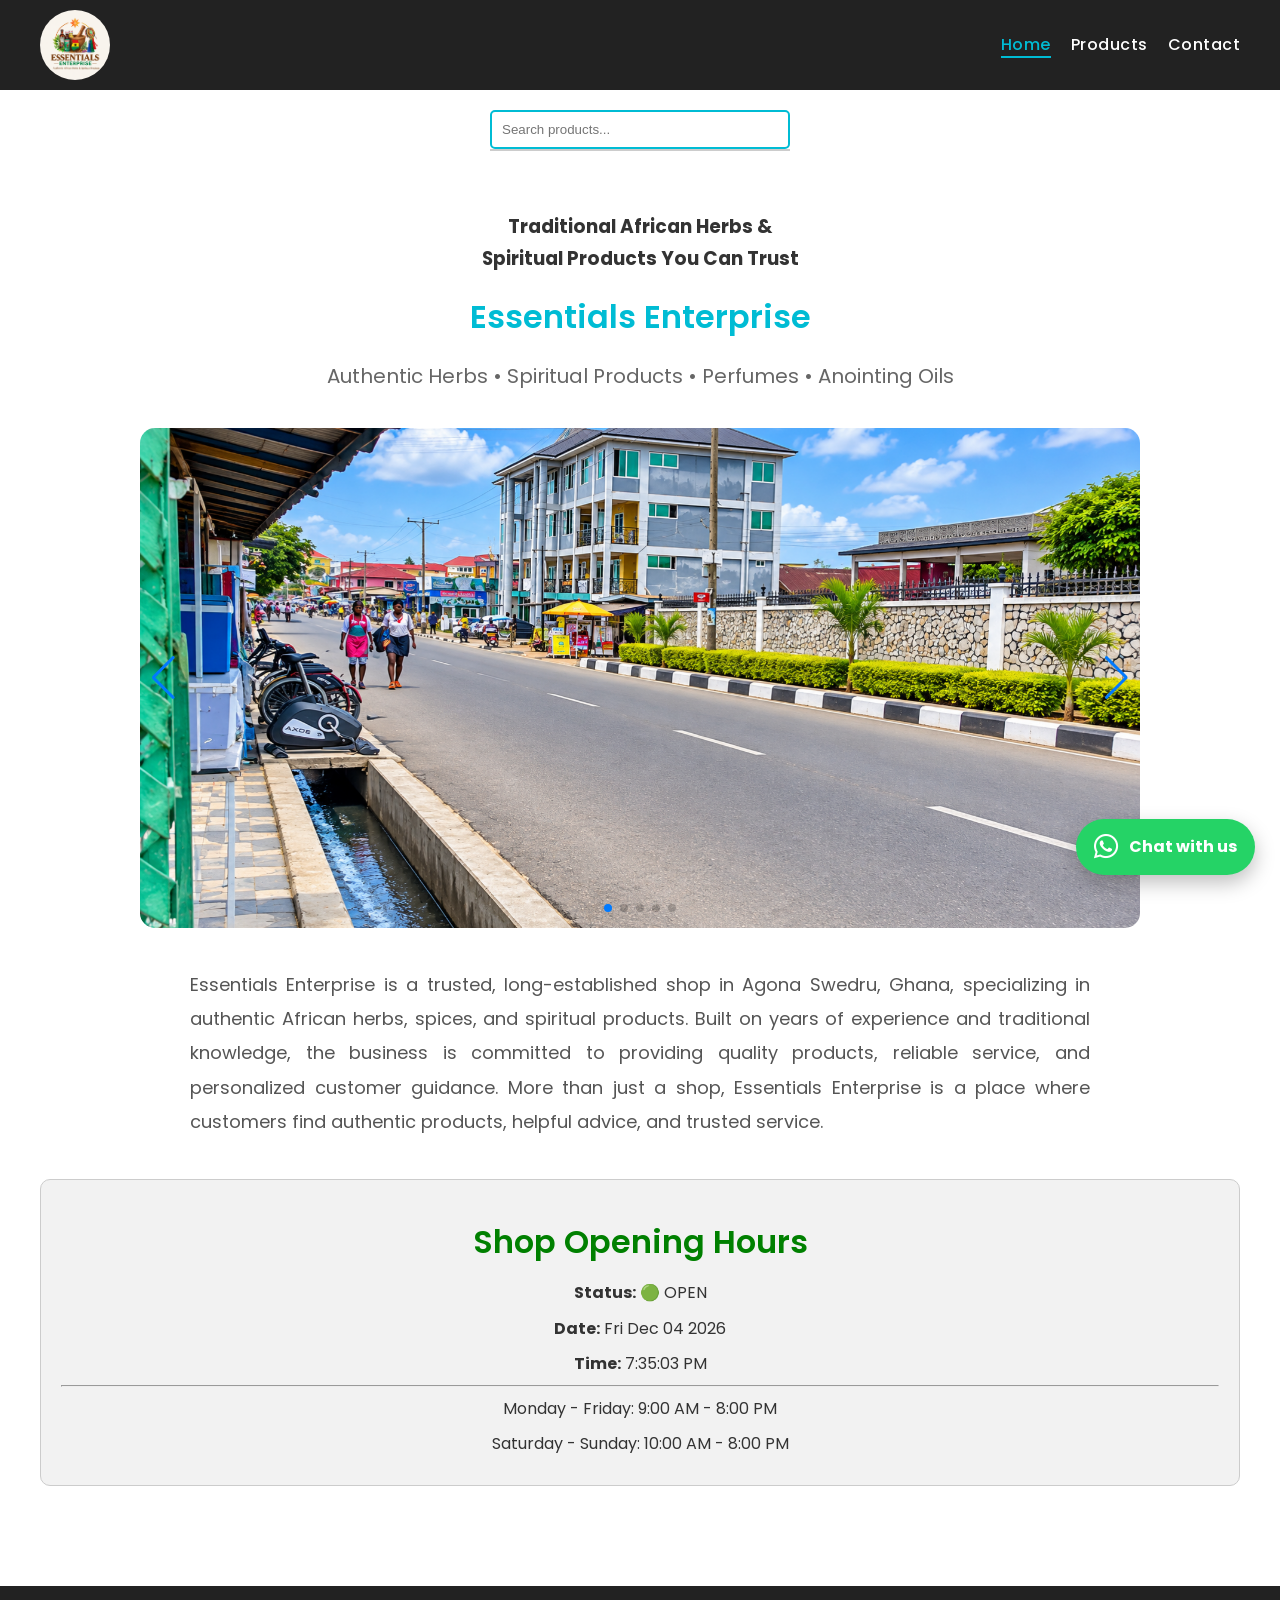
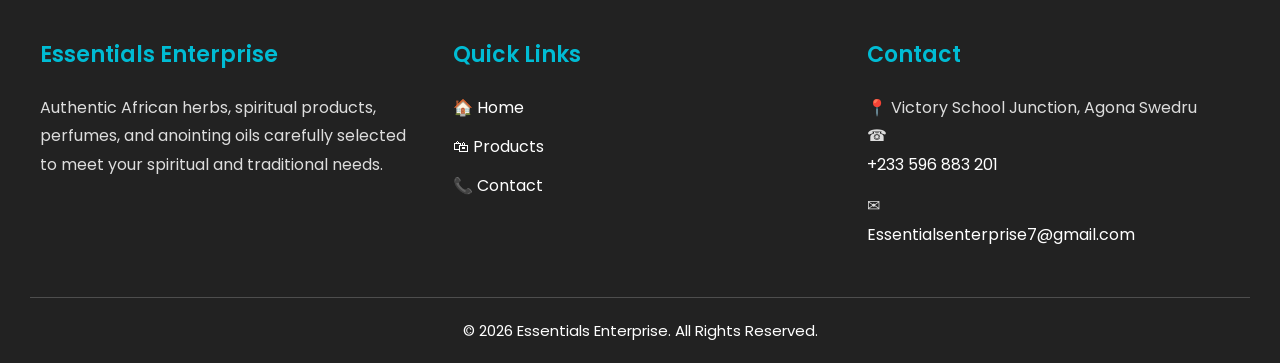
<file: index.html>
<!DOCTYPE html>
<html lang="en">
<head>
  <meta charset="UTF-8">
  <meta name="viewport" content="width=device-width, initial-scale=1.0">
  <meta name="description"
          content="Essentials Enterprise offers authentic African herbs, spiritual products, perfumes, and anointing oils in Agona Swedru, Ghana.">
  <title>Home</title>
  <link rel="icon" href="image/logo.PNG">

<link rel="preconnect" href="https://fonts.googleapis.com">

<link rel="preconnect" href="https://fonts.gstatic.com" crossorigin>

<link href="https://fonts.googleapis.com/css2?family=Poppins:wght@300;400;500;600;700&display=swap" rel="stylesheet">

<link rel="stylesheet"
href="https://cdnjs.cloudflare.com/ajax/libs/font-awesome/6.7.2/css/all.min.css">

<link rel="stylesheet" href="style.css">
    <link
rel="stylesheet"
href="https://cdn.jsdelivr.net/npm/swiper@11/swiper-bundle.min.css"/>

</head>
<body>

<nav>
  <a href="index.html" class="logo">
    <img src="image/logo.PNG">
  </a>

  <ul class="nav-links">
    <li><a href="index.html" class="active">Home</a></li>
    <li><a href="products.html">Products</a></li>
    <li><a href="contact.html">Contact</a></li>
  </ul>
</nav>
<div class="search-box">
    <input type="text" id="search" placeholder="Search products...">
    <div id="results"></div>
</div>
<section class="hero">

    <h3>Traditional African Herbs &<br>Spiritual Products You Can Trust</h3>

    <h2>Essentials Enterprise</h2>

    <p class="hero-subtitle">
        Authentic Herbs • Spiritual Products • Perfumes • Anointing Oils
    </p>

<div class="swiper">

<div class="swiper-wrapper">

<div class="swiper-slide">
<img src="image/img1.PNG" alt="Image1">
</div>

<div class="swiper-slide">
<img src="image/img2.PNG" alt="Image2">
</div>

<div class="swiper-slide">
<img src="image/img3.JPG" alt="Image3">
</div>

<div class="swiper-slide">
<img src="image/img4.JPG" alt="Image4">
</div>

<div class="swiper-slide">
<img src="image/img5.JPG" alt="Image5">
</div>
</div>

<div class="swiper-button-next"></div>

<div class="swiper-button-prev"></div>

<div class="swiper-pagination"></div>

</div>

  <p class="hero-text">
      Essentials Enterprise is a trusted, long-established shop in Agona Swedru, Ghana, specializing in authentic
      African herbs, spices, and spiritual products. Built on years of experience and traditional knowledge, the
      business is committed to providing quality products, reliable service, and personalized customer guidance. More
      than just a shop, Essentials Enterprise is a place where customers find authentic products, helpful advice, and
      trusted service.

  </p>
  <!-- Shop Status -->
  <div class="shop-status" id="shop-status"></div>

</section>

<footer>

    <div class="footer-container">

        <!-- Company -->
        <div class="footer-box">

            <h3>Essentials Enterprise</h3>

            <p>
                Authentic African herbs, spiritual products,
                perfumes, and anointing oils carefully selected
                to meet your spiritual and traditional needs.
            </p>

        </div>

        <!-- Quick Links -->
        <div class="footer-box">

            <h3>Quick Links</h3>

            <a href="index.html">🏠 Home</a>

            <a href="products.html">🛍 Products</a>

            <a href="contact.html">📞 Contact</a>

        </div>

        <!-- Contact -->
        <div class="footer-box">

            <h3>Contact</h3>

            <p>📍 Victory School Junction, Agona Swedru</p>

            <p>
                ☎
                <a href="tel:+233596883201">
                    +233 596 883 201
                </a>
            </p>

            <p>
                ✉
                <a href="mailto:Essentialsenterprise7@gmail.com">
                    Essentialsenterprise7@gmail.com
                </a>
            </p>

        </div>

    </div>

    <hr>

    <div class="footer-bottom">

        © 2026 Essentials Enterprise.
        All Rights Reserved.

    </div>

</footer>

<script src="https://cdn.jsdelivr.net/npm/swiper@11/swiper-bundle.min.js"></script>
<script src="script.js"></script>
<!-- Floating WhatsApp Chat -->
<a href="https://wa.me/233596883201?text=Hello%20All%20Purpose%20Enterprise,%20I%20am%20interested%20in%20your%20products."
   class="whatsapp-chat"
   target="_blank"
   aria-label="Chat on WhatsApp">

    <i class="fa-brands fa-whatsapp"></i>
    <span>Chat with us</span>

</a>
</body>
</html>
</file>
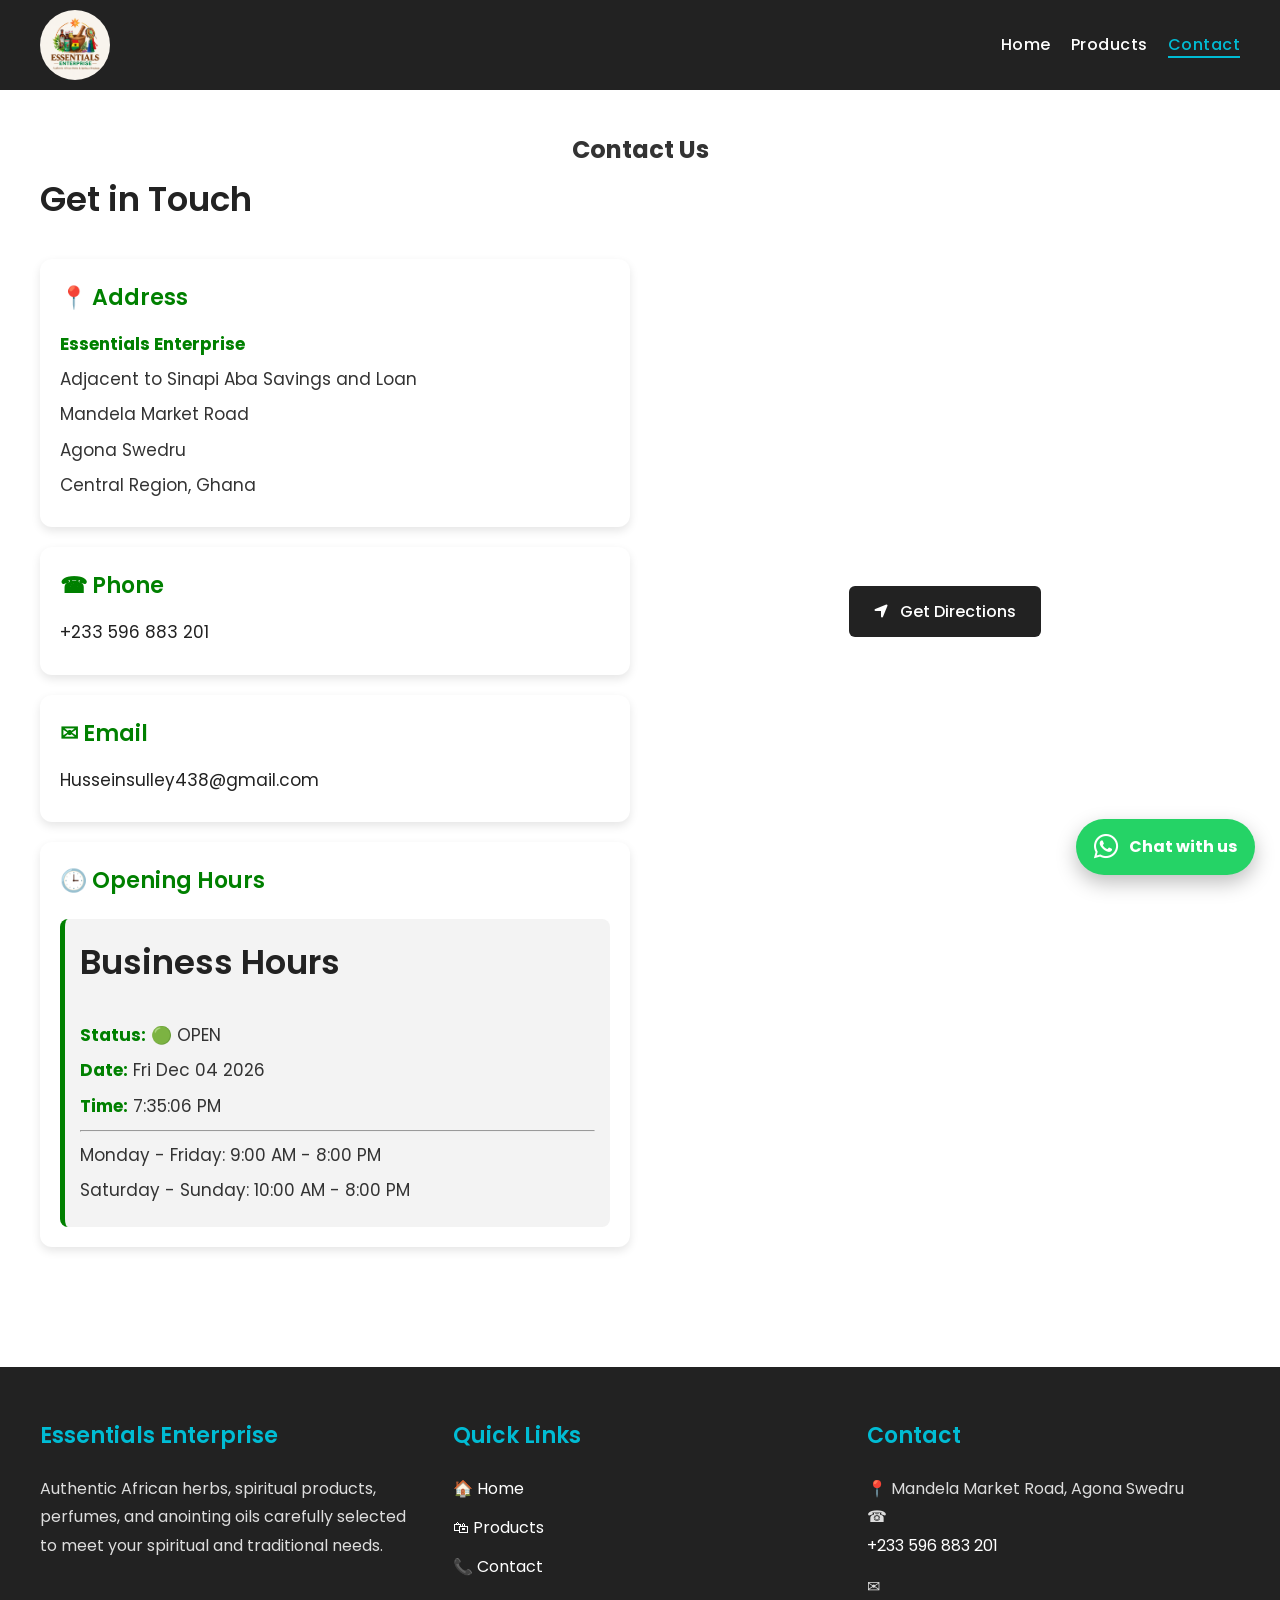
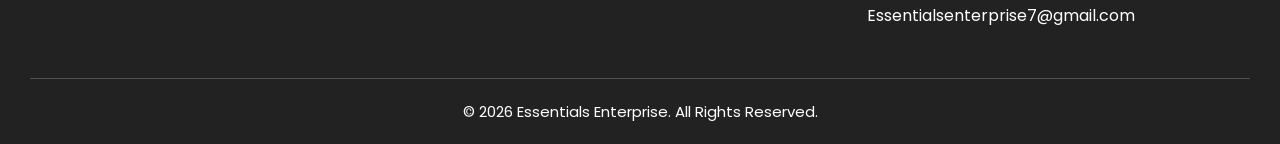
<file: contact.html>
<!DOCTYPE html>
<html lang="en">
<head>
    <meta charset="UTF-8">
    <meta name="viewport" content="width=device-width, initial-scale=1.0">

    <meta name="description"
          content="Essentials Enterprise offers authentic African herbs, spiritual products, perfumes, and anointing oils in Agona Swedru, Ghana.">

    <meta name="author" content="Essentials Enterprise">

    <title>Contact Us | Essentials Enterprise</title>

    <link rel="icon" href="image/logo.PNG">

    <link rel="preconnect" href="https://fonts.googleapis.com">
    <link rel="preconnect" href="https://fonts.gstatic.com" crossorigin>

    <link href="https://fonts.googleapis.com/css2?family=Poppins:wght@300;400;500;600;700&display=swap" rel="stylesheet">

    <link rel="stylesheet"
          href="https://cdnjs.cloudflare.com/ajax/libs/font-awesome/6.7.2/css/all.min.css">

    <link rel="stylesheet" href="style.css">
</head>

<body>

<!-- NAVIGATION -->
<nav>
    <a href="index.html" class="logo">
        <img src="image/logo.PNG" alt="Essentials Enterprise Logo">
    </a>

    <ul class="nav-links">
        <li><a href="index.html">Home</a></li>
        <li><a href="products.html">Products</a></li>
        <li><a href="contact.html" class="active">Contact</a></li>
    </ul>
</nav>


<!-- CONTACT SECTION -->
<section class="contact-section">

    <h1>Contact Us</h1>

    <div class="contact-content">

        <!-- CONTACT INFORMATION -->
        <div class="contact-info">

            <h2>Get in Touch</h2>

            <div class="info-card">
                <h3>📍 Address</h3>

                <p><strong>Essentials Enterprise</strong></p>
                <p>Adjacent to Sinapi Aba Savings and Loan</p>
                <p>Mandela Market Road</p>
                <p>Agona Swedru</p>
                <p>Central Region, Ghana</p>
            </div>


            <div class="info-card">
                <h3>☎ Phone</h3>

                <p>
                    <a href="tel:+233596883201">
                        +233 596 883 201
                    </a>
                </p>
            </div>


            <div class="info-card">
                <h3>✉ Email</h3>

                <p>
                    <a href="mailto:Husseinsulley438@gmail.com">
                        Husseinsulley438@gmail.com
                    </a>
                </p>
            </div>


            <div class="info-card">
                <h3>🕒 Opening Hours</h3>

                <div id="shop-info" class="shop-info"></div>
            </div>

        </div>


        <!-- GOOGLE MAPS -->
        <div class="contact-map">

            <iframe
                src="https://www.google.com/maps?q=5.534479,-0.695947&z=18&output=embed"
                width="100%"
                height="400"
                style="border:0;"
                allowfullscreen
                loading="lazy"
                referrerpolicy="no-referrer-when-downgrade">
            </iframe>

            <a
                href="https://www.google.com/maps/dir/?api=1&destination=5.534479,-0.695947"
                target="_blank"
                rel="noopener noreferrer"
                class="direction-btn">

                <i class="fa-solid fa-location-arrow"></i>
                Get Directions

            </a>

        </div>

    </div>

</section>


<!-- FOOTER -->
<footer>

    <div class="footer-container">

        <!-- COMPANY -->
        <div class="footer-box">

            <h3>Essentials Enterprise</h3>

            <p>
                Authentic African herbs, spiritual products,
                perfumes, and anointing oils carefully selected
                to meet your spiritual and traditional needs.
            </p>

        </div>


        <!-- QUICK LINKS -->
        <div class="footer-box">

            <h3>Quick Links</h3>

            <a href="index.html">🏠 Home</a>

            <a href="products.html">🛍 Products</a>

            <a href="contact.html">📞 Contact</a>

        </div>


        <!-- CONTACT -->
        <div class="footer-box">

            <h3>Contact</h3>

            <p>
                📍 Mandela Market Road, Agona Swedru
            </p>

            <p>
                ☎
                <a href="tel:+233596883201">
                    +233 596 883 201
                </a>
            </p>

            <p>
                ✉
                <a href="mailto:Essentialsenterprise7@gmail.com">
                    Essentialsenterprise7@gmail.com
                </a>
            </p>

        </div>

    </div>


    <hr>


    <div class="footer-bottom">

        © 2026 Essentials Enterprise.
        All Rights Reserved.

    </div>

</footer>


<!-- JAVASCRIPT -->
<script src="script.js"></script>


<!-- WHATSAPP CHAT -->
<a
    href="https://wa.me/233596883201?text=Hello%20Essentials%20Enterprise,%20I%20am%20interested%20in%20your%20products."
    class="whatsapp-chat"
    target="_blank"
    rel="noopener noreferrer"
    aria-label="Chat with Essentials Enterprise on WhatsApp">

    <i class="fa-brands fa-whatsapp"></i>

    <span>Chat with us</span>

</a>

</body>
</html>
</file>
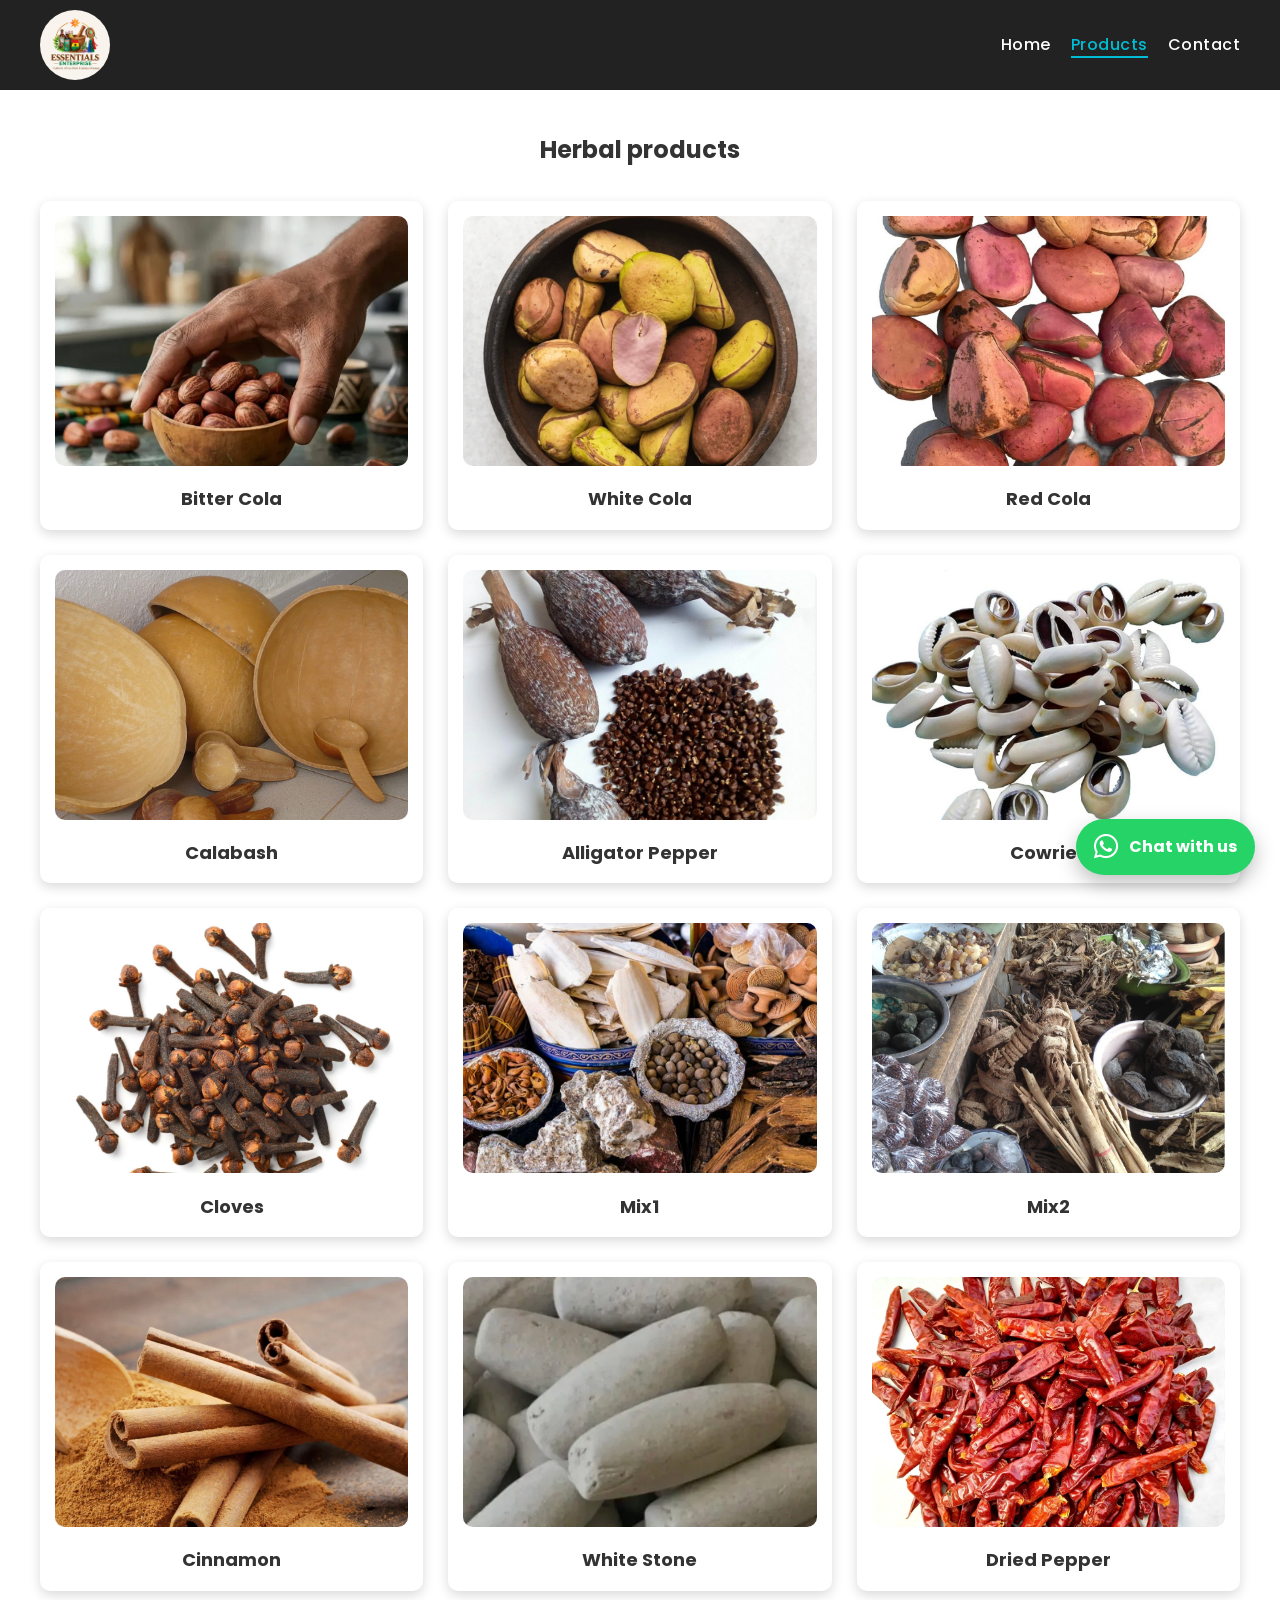
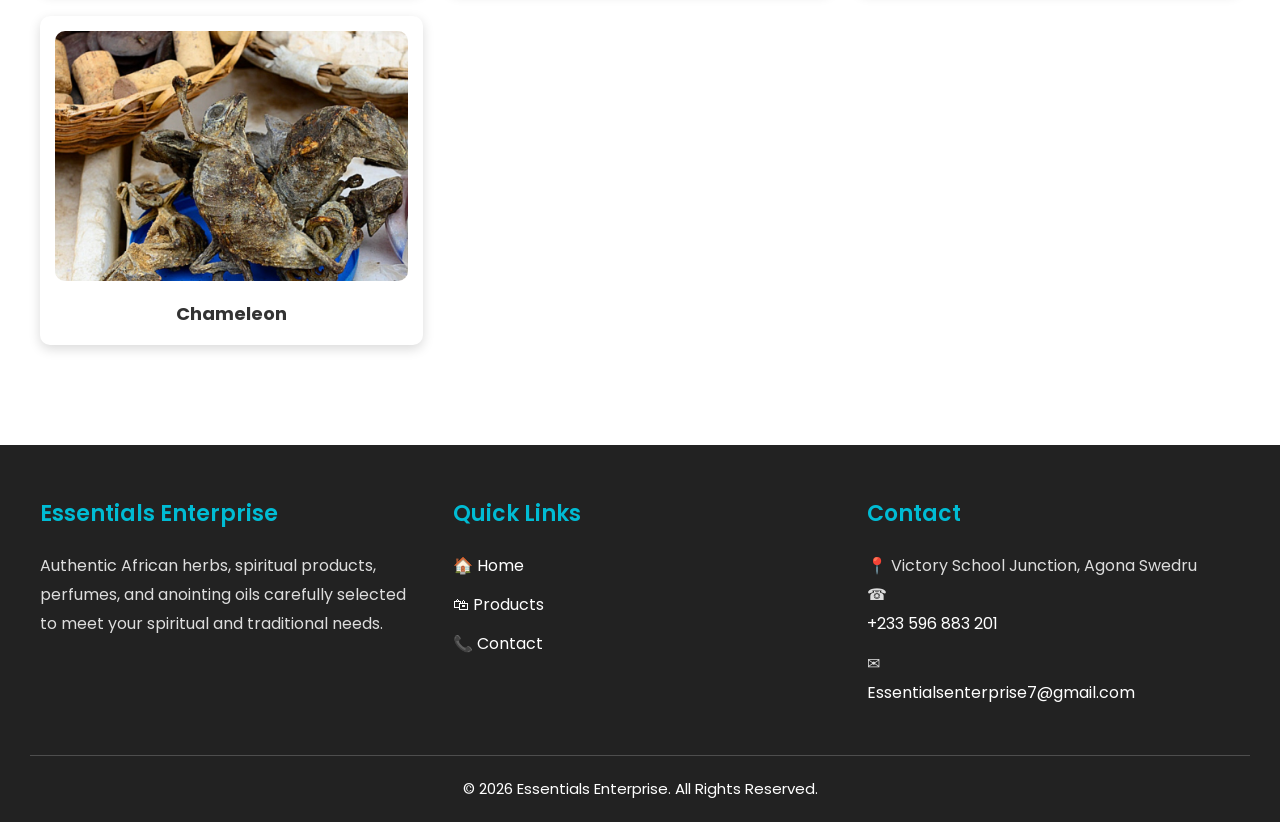
<file: herbals.html>
<!DOCTYPE html>
<html lang="en">
<head>
<meta charset="UTF-8">
<meta name="viewport" content="width=device-width, initial-scale=1.0">
    <meta name="description"
          content="Essentials Enterprise offers authentic African herbs, spiritual products, perfumes, and anointing oils in Agona Swedru, Ghana.">
<title>Herbal products</title>
<link rel="icon" href="image/logo.PNG">

<link rel="preconnect" href="https://fonts.googleapis.com">

<link rel="preconnect" href="https://fonts.gstatic.com" crossorigin>

<link href="https://fonts.googleapis.com/css2?family=Poppins:wght@300;400;500;600;700&display=swap" rel="stylesheet">

<link rel="stylesheet"
href="https://cdnjs.cloudflare.com/ajax/libs/font-awesome/6.7.2/css/all.min.css">

<link rel="stylesheet" href="style.css">

</head>
<body>

<nav>
    <a href="index.html" class="logo">
        <img src="image/logo.PNG">
    </a>

    <ul class="nav-links">
        <li><a href="index.html">Home</a></li>
        <li><a href="products.html" class="active">Products</a></li>
        <li><a href="contact.html">Contact</a></li>
    </ul>
</nav>

<section class="gallery-section">

<h1>Herbal products</h1>

<div class="gallery">

    <div class="gallery-item" id="bitter-cola">
        <img src="image/herb1.JPG">
        <h3>Bitter Cola</h3>
    </div>

    <div class="gallery-item" id="white-cola">
        <img src="image/herb2.JPG">
        <h3>White Cola</h3>
    </div>


    <div class="gallery-item" id="red-cola">
        <img src="image/herb3.JPG">
        <h3>Red Cola</h3>
    </div>

    <div class="gallery-item" id="calabash">
        <img src="image/herb4.JPG">
        <h3>Calabash</h3>
    </div>

    <div class="gallery-item" id="alligator-pepper">
        <img src="image/herb5.JPG">
        <h3>Alligator Pepper</h3>
    </div>

    <div class="gallery-item" id="cowries">
        <img src="image/herb6.JPG">
        <h3>Cowries</h3>
    </div>

    <div class="gallery-item" id="cloves">
        <img src="image/herb7.JPG">
        <h3>Cloves</h3>
    </div>

    <div class="gallery-item" id="mix1">
        <img src="image/herb8.JPG">
        <h3>Mix1</h3>
    </div>

    <div class="gallery-item" id="mix2">
        <img src="image/herb9.JPG">
        <h3>Mix2</h3>
    </div>

    <div class="gallery-item" id="cinnamon">
        <img src="image/herb10.JPG">
        <h3>Cinnamon</h3>
    </div>

    <div class="gallery-item" id="white-stone">
        <img src="image/herb11.JPG">
        <h3>White Stone</h3>
    </div>

    <div class="gallery-item" id="dried-pepper">
        <img src="image/herb12.JPG">
        <h3>Dried Pepper</h3>
    </div>

    <div class="gallery-item" id="chameleon">
        <img src="image/herb13.JPG">
        <h3>Chameleon</h3>
    </div>

</div>

</section>
<footer>

    <div class="footer-container">

        <!-- Company -->
        <div class="footer-box">

            <h3>Essentials Enterprise</h3>

            <p>
                Authentic African herbs, spiritual products,
                perfumes, and anointing oils carefully selected
                to meet your spiritual and traditional needs.
            </p>
        </div>

        <!-- Quick Links -->
        <div class="footer-box">

            <h3>Quick Links</h3>

            <a href="index.html">🏠 Home</a>

            <a href="products.html">🛍 Products</a>

            <a href="contact.html">📞 Contact</a>

        </div>

        <!-- Contact -->
        <div class="footer-box">

            <h3>Contact</h3>

            <p>📍 Victory School Junction, Agona Swedru</p>

            <p>
                ☎
                <a href="tel:+233596883201">
                    +233 596 883 201
                </a>
            </p>

            <p>
                ✉
                <a href="mailto:Essentialsenterprise7@gmail.com">
                    Essentialsenterprise7@gmail.com
                </a>
            </p>

        </div>

    </div>

    <hr>

    <div class="footer-bottom">

        © 2026 Essentials Enterprise.
        All Rights Reserved.

    </div>

</footer>
<!-- Floating WhatsApp Chat -->
<a href="https://wa.me/233596883201?text=Hello%20All%20Purpose%20Enterprise,%20I%20am%20interested%20in%20your%20products."
   class="whatsapp-chat"
   target="_blank"
   aria-label="Chat on WhatsApp">

    <i class="fa-brands fa-whatsapp"></i>
    <span>Chat with us</span>

</a>
</body>
</html>
</file>
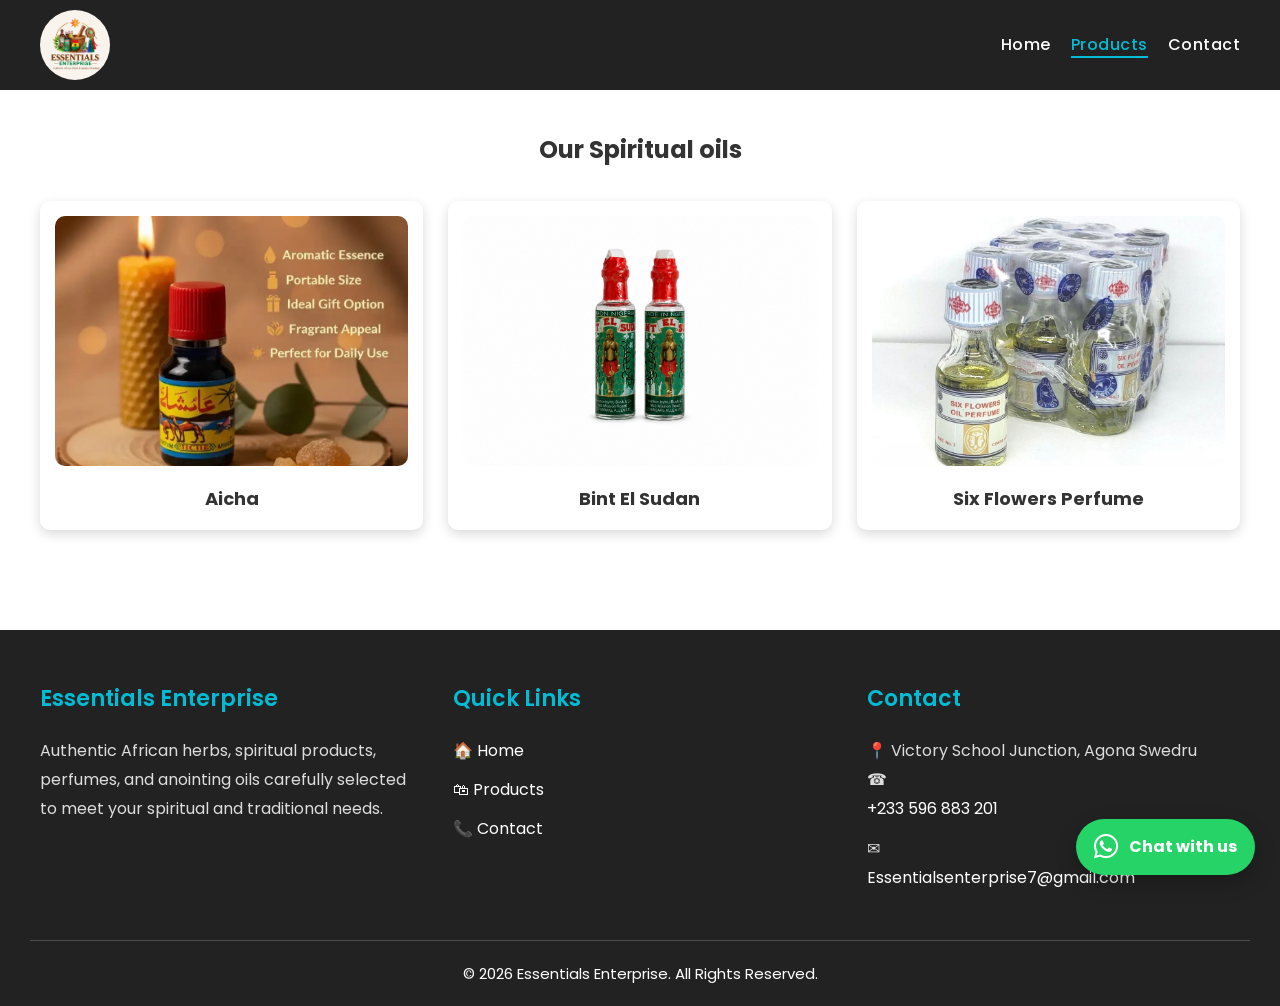
<file: oils.html>
<!DOCTYPE html>
<html lang="en">
<head>
<meta charset="UTF-8">
<meta name="viewport" content="width=device-width, initial-scale=1.0">
    <meta name="description"
          content="Essentials Enterprise offers authentic African herbs, spiritual products, perfumes, and anointing oils in Agona Swedru, Ghana.">
<title>Oils</title>
<link rel="icon" href="image/logo.PNG">

<link rel="preconnect" href="https://fonts.googleapis.com">

<link rel="preconnect" href="https://fonts.gstatic.com" crossorigin>

<link href="https://fonts.googleapis.com/css2?family=Poppins:wght@300;400;500;600;700&display=swap" rel="stylesheet">

<link rel="stylesheet"
href="https://cdnjs.cloudflare.com/ajax/libs/font-awesome/6.7.2/css/all.min.css">

<link rel="stylesheet" href="style.css">

</head>
<body>

<nav>
    <a href="index.html" class="logo">
        <img src="image/logo.PNG">
    </a>

    <ul class="nav-links">
        <li><a href="index.html">Home</a></li>
        <li><a href="products.html" class="active">Products</a></li>
        <li><a href="contact.html">Contact</a></li>
    </ul>
</nav>

<section class="gallery-section">

<h1>Our Spiritual oils</h1>

<div class="gallery">

    <div class="gallery-item" id="aicha">
        <img src="image/oil1.JPG">
        <h3>Aicha</h3>
    </div>

    <div class="gallery-item" id="bint-el-sudan">
        <img src="image/oil2.JPG">
        <h3>Bint El Sudan</h3>
    </div>

    <div class="gallery-item" id="six-flowers-perfume">
        <img src="image/oil3.JPG">
        <h3>Six Flowers Perfume</h3>
    </div>

</div>

</section>
<footer>

    <div class="footer-container">

        <!-- Company -->
        <div class="footer-box">

            <h3>Essentials Enterprise</h3>

            <p>
                Authentic African herbs, spiritual products,
                perfumes, and anointing oils carefully selected
                to meet your spiritual and traditional needs.
            </p>

        </div>

        <!-- Quick Links -->
        <div class="footer-box">

            <h3>Quick Links</h3>

            <a href="index.html">🏠 Home</a>

            <a href="products.html">🛍 Products</a>

            <a href="contact.html">📞 Contact</a>

        </div>

        <!-- Contact -->
        <div class="footer-box">

            <h3>Contact</h3>

            <p>📍 Victory School Junction, Agona Swedru</p>

            <p>
                ☎
                <a href="tel:+233596883201">
                    +233 596 883 201
                </a>
            </p>

            <p>
                ✉
                <a href="mailto:Essentialsenterprise7@gmail.com">
                    Essentialsenterprise7@gmail.com
                </a>
            </p>

        </div>

    </div>

    <hr>

    <div class="footer-bottom">

        © 2026 Essentials Enterprise.
        All Rights Reserved.

    </div>

</footer>
<!-- Floating WhatsApp Chat -->
<a href="https://wa.me/233596883201?text=Hello%20All%20Purpose%20Enterprise,%20I%20am%20interested%20in%20your%20products."
   class="whatsapp-chat"
   target="_blank"
   aria-label="Chat on WhatsApp">

    <i class="fa-brands fa-whatsapp"></i>
    <span>Chat with us</span>

</a>
</body>
</html>
</file>
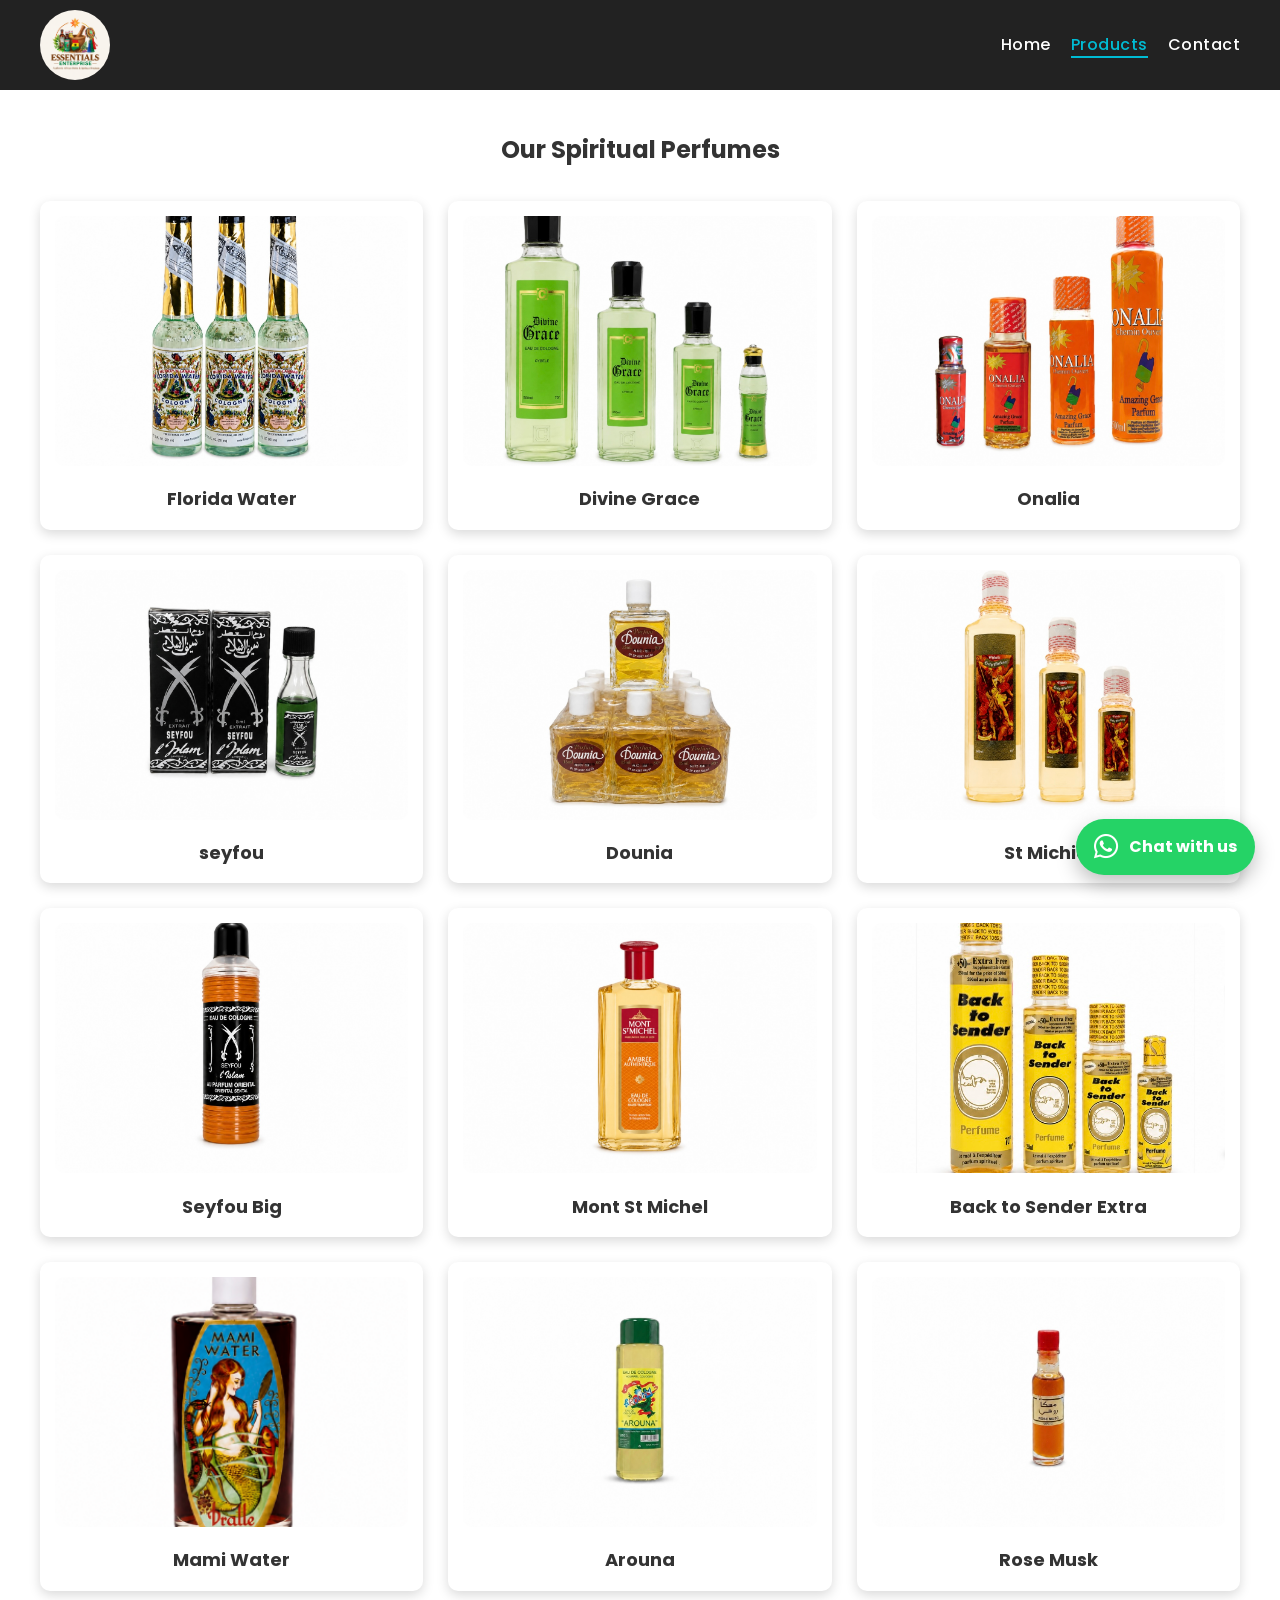
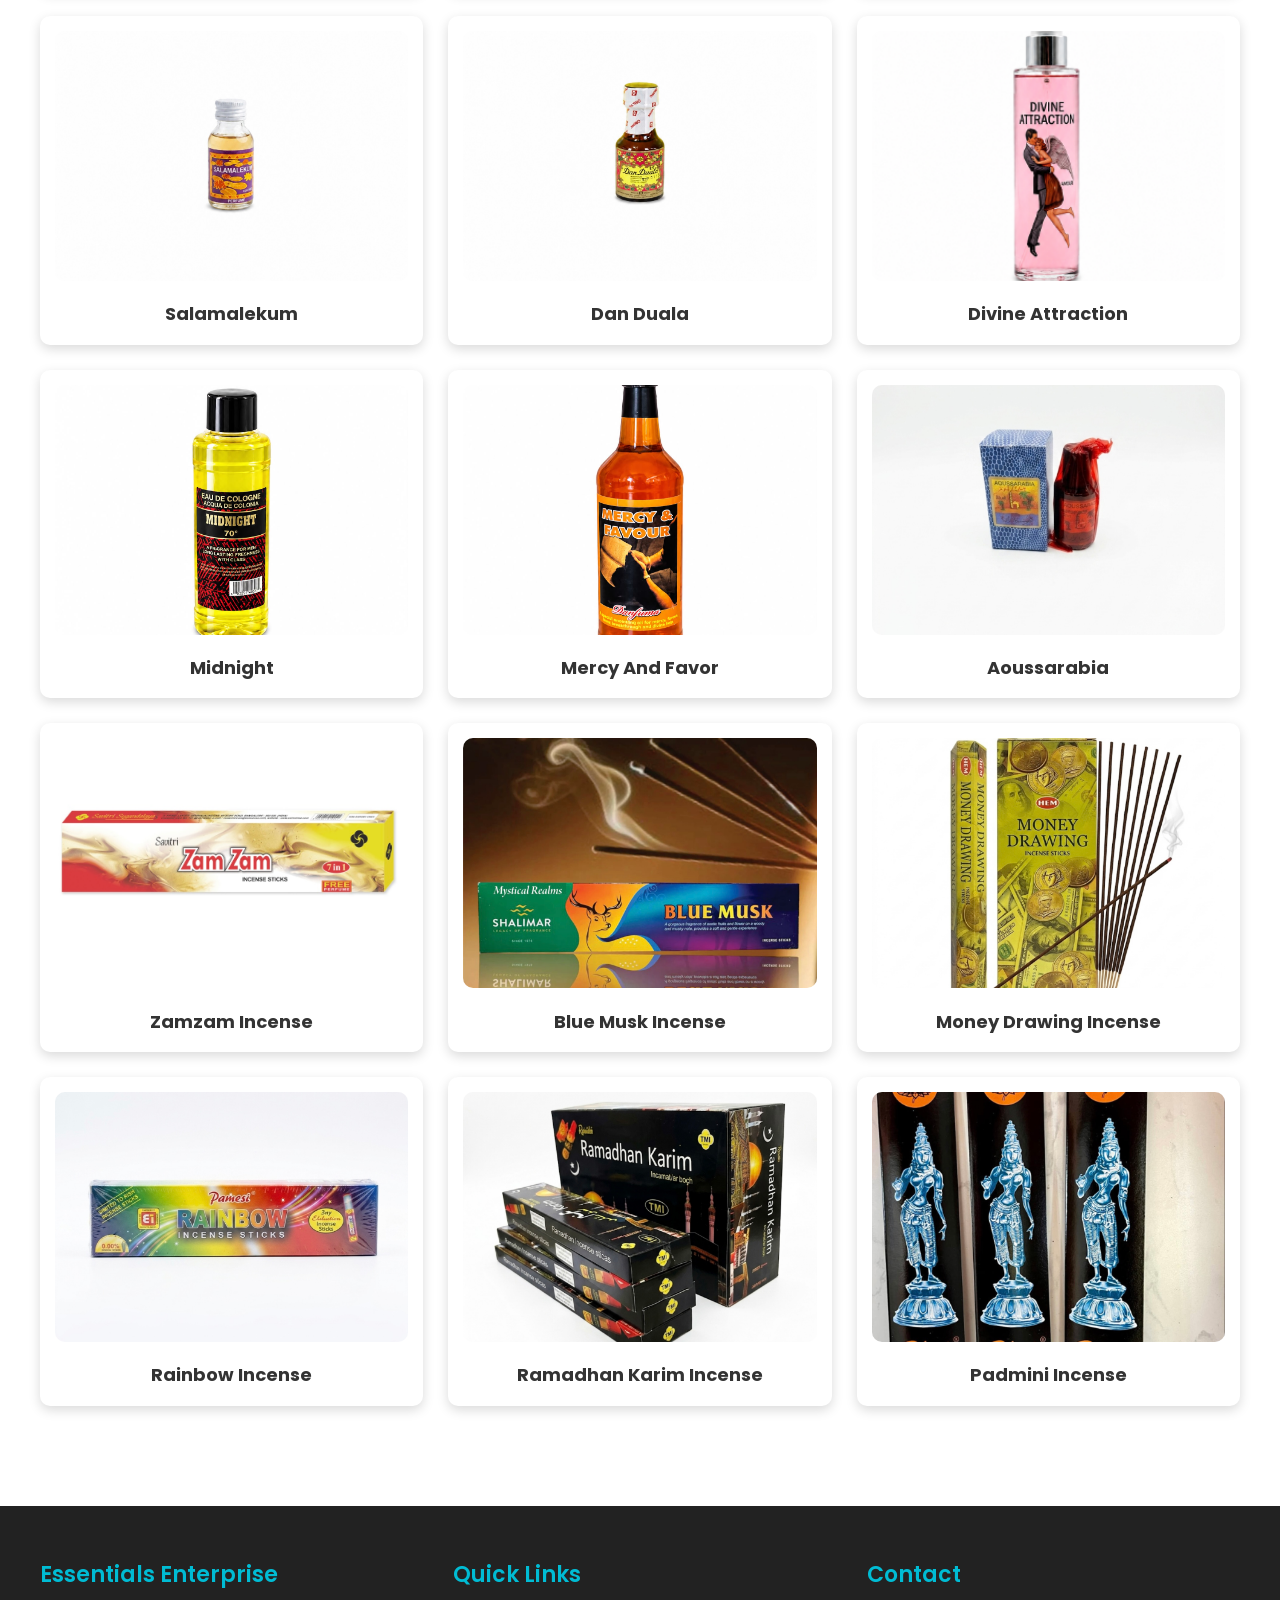
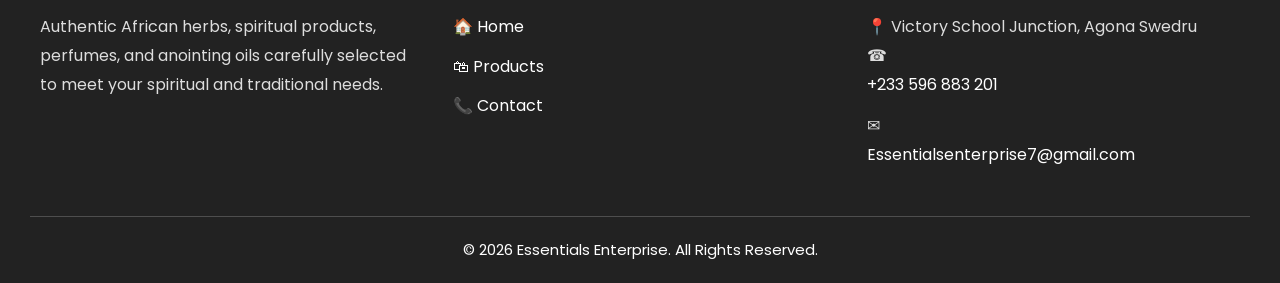
<file: perfumes.html>
<!DOCTYPE html>
<html lang="en">
<head>
<meta charset="UTF-8">
<meta name="viewport" content="width=device-width, initial-scale=1.0">
<meta name="description"
          content="Essentials Enterprise offers authentic African herbs, spiritual products, perfumes, and anointing oils in Agona Swedru, Ghana.">
<title>Perfumes</title>
<link rel="icon" href="image/logo.PNG">

<link rel="preconnect" href="https://fonts.googleapis.com">

<link rel="preconnect" href="https://fonts.gstatic.com" crossorigin>

<link href="https://fonts.googleapis.com/css2?family=Poppins:wght@300;400;500;600;700&display=swap" rel="stylesheet">

<link rel="stylesheet"
href="https://cdnjs.cloudflare.com/ajax/libs/font-awesome/6.7.2/css/all.min.css">

<link rel="stylesheet" href="style.css">

</head>
<body>

<nav>
    <a href="index.html" class="logo">
        <img src="image/logo.PNG">
    </a>

    <ul class="nav-links">
        <li><a href="index.html">Home</a></li>
        <li><a href="products.html" class="active">Products</a></li>
        <li><a href="contact.html">Contact</a></li>
    </ul>
</nav>

<section class="gallery-section">

<h1>Our Spiritual Perfumes</h1>

<div class="gallery">

    <div class="gallery-item" id="florida-water">
        <img src="image/perf1.JPG" alt="florida water"/>
        <h3>Florida Water</h3>
    </div>

    <div class="gallery-item" id="divine-grace">
        <img src="image/perf2.JPG">
        <h3>Divine Grace</h3>
    </div>

    <div class="gallery-item" id="onalia">
        <img src="image/perf3.JPG">
        <h3>Onalia</h3>
    </div>

    <div class="gallery-item" id="seyfou">
        <img src="image/perf4.JPG">
        <h3>seyfou</h3>
    </div>

    <div class="gallery-item" id="dounia">
        <img src="image/perf5.JPG">
        <h3>Dounia</h3>
    </div>

    <div class="gallery-item" id="st-michiel">
        <img src="image/perf6.JPG">
        <h3>St Michiel</h3>
    </div>

    <div class="gallery-item" id="seyfou-big">
        <img src="image/perf7.JPG">
        <h3>Seyfou Big</h3>
    </div>

    <div class="gallery-item" id="mont-st-michel">
        <img src="image/perf8.JPG">
        <h3>Mont St Michel</h3>
    </div>

    <div class="gallery-item" id="back-to-sender-extra">
        <img src="image/perf9.JPG">
        <h3>Back to Sender Extra</h3>
    </div>

    <div class="gallery-item" id="mami-water">
        <img src="image/perf10.png">
        <h3>Mami Water</h3>
    </div>

    <div class="gallery-item" id="arouna">
        <img src="image/perf11.JPG">
        <h3>Arouna</h3>
    </div>

    <div class="gallery-item" id="rose-musk">
        <img src="image/perf12.JPG">
        <h3>Rose Musk</h3>
    </div>

    <div class="gallery-item" id="salamalekum">
        <img src="image/perf13.JPG">
        <h3>Salamalekum</h3>
    </div>

    <div class="gallery-item" id="dan-duala">
        <img src="image/perf14.JPG">
        <h3>Dan Duala</h3>
    </div>

    <div class="gallery-item" id="divine-attraction">
        <img src="image/perf15.png">
        <h3>Divine Attraction</h3>
    </div>

    <div class="gallery-item" id="midnight">
        <img src="image/perf16.JPG">
        <h3>Midnight</h3>
    </div>

    <div class="gallery-item" id="mercy-and-favor">
        <img src="image/perf17.JPG">
        <h3>Mercy And Favor</h3>
    </div>

    <div class="gallery-item" id="aoussarabia">
        <img src="image/perf18.JPG">
        <h3>Aoussarabia</h3>
    </div>

    <div class="gallery-item" id="zamzam-incense">
        <img src="image/perf19.JPG">
        <h3>Zamzam Incense</h3>
    </div>

    <div class="gallery-item" id="blue-musk-incense">
        <img src="image/perf20.JPG">
        <h3>Blue Musk Incense</h3>
    </div>

    <div class="gallery-item" id="money-drawing-incense">
        <img src="image/perf21.JPG">
        <h3>Money Drawing Incense</h3>
    </div>

    <div class="gallery-item" id="rainbow-incense">
        <img src="image/perf22.JPG">
        <h3>Rainbow Incense</h3>
    </div>

    <div class="gallery-item" id="ramadan-karim-incense">
        <img src="image/perf23.JPG">
        <h3>Ramadhan Karim Incense</h3>
    </div>

    <div class="gallery-item" id="padmini-incense">
        <img src="image/perf24.JPG">
        <h3>Padmini Incense</h3>
    </div>

</div>

</section>
<footer>

    <div class="footer-container">

        <!-- Company -->
        <div class="footer-box">

            <h3>Essentials Enterprise</h3>

            <p>
                Authentic African herbs, spiritual products,
                perfumes, and anointing oils carefully selected
                to meet your spiritual and traditional needs.
            </p>

        </div>

        <!-- Quick Links -->
        <div class="footer-box">

            <h3>Quick Links</h3>

            <a href="index.html">🏠 Home</a>

            <a href="products.html">🛍 Products</a>

            <a href="contact.html">📞 Contact</a>

        </div>

        <!-- Contact -->
        <div class="footer-box">

            <h3>Contact</h3>

            <p>📍 Victory School Junction, Agona Swedru</p>

            <p>
                ☎
                <a href="tel:+233596883201">
                    +233 596 883 201
                </a>
            </p>

            <p>
                ✉
                <a href="mailto:Essentialsenterprise7@gmail.com">
                    Essentialsenterprise7@gmail.com
                </a>
            </p>

        </div>

    </div>

    <hr>

    <div class="footer-bottom">

        © 2026 Essentials Enterprise.
        All Rights Reserved.

    </div>

</footer>
<!-- Floating WhatsApp Chat -->
<a href="https://wa.me/233596883201?text=Hello%20All%20Purpose%20Enterprise,%20I%20am%20interested%20in%20your%20products."
   class="whatsapp-chat"
   target="_blank"
   aria-label="Chat on WhatsApp">

    <i class="fa-brands fa-whatsapp"></i>
    <span>Chat with us</span>

</a>
</body>
</html>
</file>
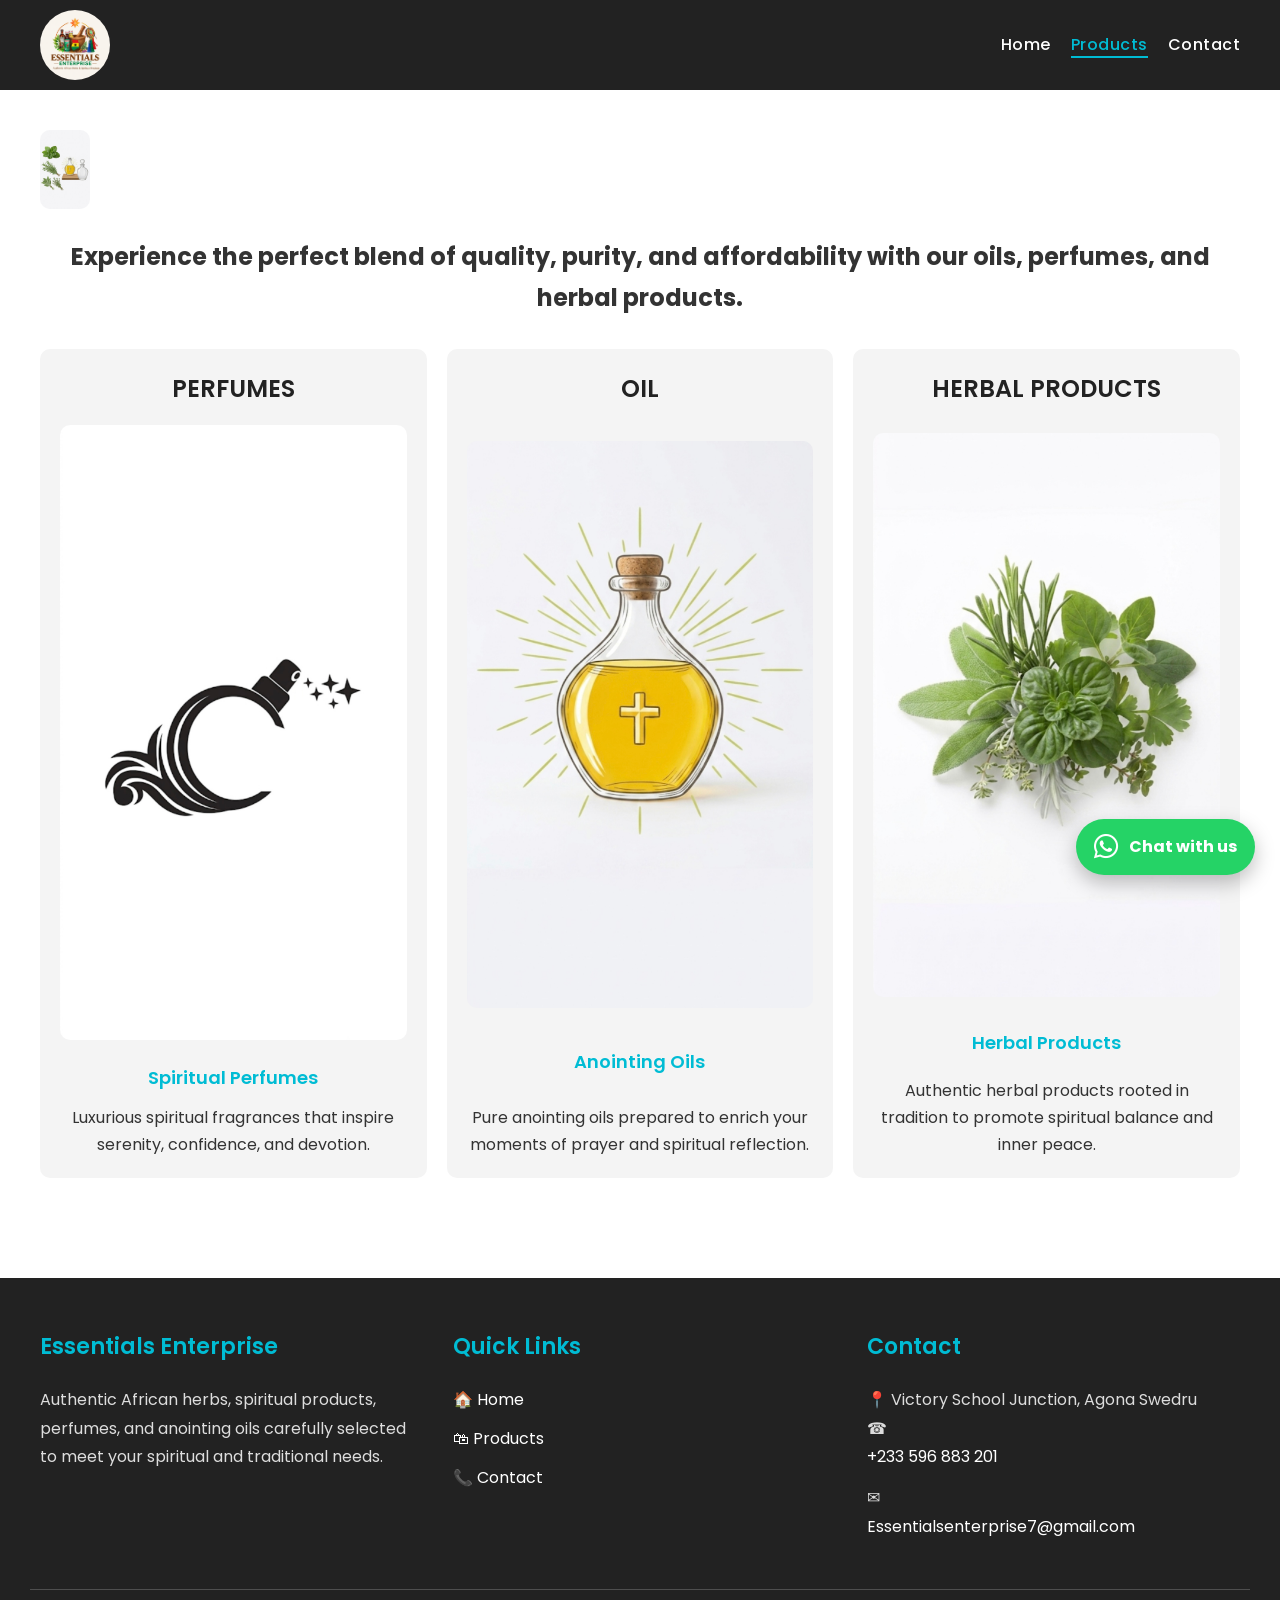
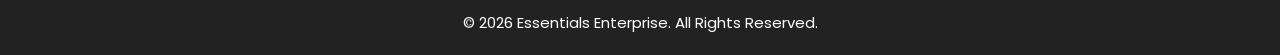
<file: products.html>
<!DOCTYPE html>
<html lang="en">
<head>
  <meta charset="UTF-8">
  <meta name="viewport" content="width=device-width, initial-scale=1.0">
    <meta name="description"
          content="Essentials Enterprise offers authentic African herbs, spiritual products, perfumes, and anointing oils in Agona Swedru, Ghana.">
  <title>Products</title>
  <link rel="icon" href="image/logo.PNG">

<link rel="preconnect" href="https://fonts.googleapis.com">

<link rel="preconnect" href="https://fonts.gstatic.com" crossorigin>

<link href="https://fonts.googleapis.com/css2?family=Poppins:wght@300;400;500;600;700&display=swap" rel="stylesheet">

<link rel="stylesheet"
href="https://cdnjs.cloudflare.com/ajax/libs/font-awesome/6.7.2/css/all.min.css">

<link rel="stylesheet" href="style.css">
</head>
<body>

<nav>
  <a href="index.html" class="logo">
    <img src="image/logo.PNG">
  </a>

  <ul class="nav-links">
    <li><a href="index.html">Home</a></li>
    <li><a href="products.html" class="active">Products</a></li>
    <li><a href="contact.html">Contact</a></li>
  </ul>
</nav>

<section class="products-section">

  <img src="image/product logo.JPG" class="products-banner">

  <div class="products-intro">
  <h2>Experience the perfect blend of quality, purity, and affordability with our oils, perfumes, and herbal products.</h2>
  </div>

  <div class="products-grid">

    <!-- PERFUMES -->
    <a href="perfumes.html" class="product-link">
        <div class="product-card">
            <h3>PERFUMES</h3>
            <div class="product-image">
                <img src="image/perf logo.JPG" alt="Spiritual Perfumes">
            </div>
            <p class="product-label">Spiritual Perfumes</p>
            <p>Luxurious spiritual fragrances that inspire serenity, confidence, and devotion.</p>
        </div>
    </a>

    <!-- OILS -->
    <a href="oils.html" class="product-link">
        <div class="product-card">
            <h3>OIL</h3>
            <div class="product-image">
                <img src="image/oil logo.JPG" alt="Anointing Oils">
            </div>
            <p class="product-label">Anointing Oils</p>
            <p>Pure anointing oils prepared to enrich your moments of prayer and spiritual reflection.</p>
        </div>
    </a>

    <!-- HERBAL PRODUCTS -->
    <a href="herbals.html" class="product-link">
        <div class="product-card">
            <h3>HERBAL PRODUCTS</h3>
            <div class="product-image">
                <img src="image/herb logo.JPG" alt="Herbal Products">
            </div>
            <p class="product-label">Herbal Products</p>
            <p>Authentic herbal products rooted in tradition to promote spiritual balance and inner peace.</p>
        </div>
    </a>

</div>
</section>
<footer>

    <div class="footer-container">

        <!-- Company -->
        <div class="footer-box">

            <h3>Essentials Enterprise</h3>

            <p>
                Authentic African herbs, spiritual products,
                perfumes, and anointing oils carefully selected
                to meet your spiritual and traditional needs.
            </p>

        </div>

        <!-- Quick Links -->
        <div class="footer-box">

            <h3>Quick Links</h3>

            <a href="index.html">🏠 Home</a>

            <a href="products.html">🛍 Products</a>

            <a href="contact.html">📞 Contact</a>

        </div>

        <!-- Contact -->
        <div class="footer-box">

            <h3>Contact</h3>

            <p>📍 Victory School Junction, Agona Swedru</p>

            <p>
                ☎
                <a href="tel:+233596883201">
                    +233 596 883 201
                </a>
            </p>

            <p>
                ✉
                <a href="mailto:Essentialsenterprise7@gmail.com">
                    Essentialsenterprise7@gmail.com
                </a>
            </p>

        </div>

    </div>

    <hr>

    <div class="footer-bottom">

        © 2026 Essentials Enterprise.
        All Rights Reserved.

    </div>

</footer>
<!-- Floating WhatsApp Chat -->
<a href="https://wa.me/233596883201?text=Hello%20All%20Purpose%20Enterprise,%20I%20am%20interested%20in%20your%20products."
   class="whatsapp-chat"
   target="_blank"
   aria-label="Chat on WhatsApp">

    <i class="fa-brands fa-whatsapp"></i>
    <span>Chat with us</span>

</a>
</body>
</html>
</file>
<file: style.css>
/* Reset */
*{
    margin:0;
    padding:0;
    box-sizing:border-box;
}

body{
    font-family:'Poppins',sans-serif;
    color:#333;
    background:#fff;
    line-height:1.7;
}

/* Navbar */
nav {
  display: flex;
  justify-content: space-between;
  align-items: center;
  background: #222;
  padding: 10px 40px;
}

.logo img{
width:70px;
height:70px;
object-fit:cover;
border-radius:50%;
display:block;
}

.nav-links {
  list-style: none;
  display: flex;
}

.nav-links li {
  margin-left: 20px;
}

.nav-links a{
    color:white;
    text-decoration:none;
    font-size:16px;
    font-weight:500;
    letter-spacing:.5px;
    transition:.3s;
}

.nav-links a:hover {
  color: #00bcd4;
}

/* Active navigation link */
.nav-links a.active {
    color: #00bcd4;
    border-bottom: 2px solid #00bcd4;
}

/* Hero Section */
.hero {
  text-align: center;
  padding: 40px;
}

.hero h1{
    font-size:50px;
    font-weight:700;
    line-height:1.2;
    color:#222;
    margin-bottom:20px;
}

.hero h2{
    color:#00bcd4;
    font-size:32px;
    font-weight:600;
    margin:15px 0;
}

.banner {
  width: 20%;
  max-width: 100%;
  border-radius: 10px;
}

.hero-text{
    max-width:900px;
    margin:40px auto;
    font-size:18px;
    color:#555;
    line-height:1.9;
    text-align:justify;
}

.hero-subtitle{
    font-size:20px;
    color:#666;
    font-weight:400;
    margin-bottom:35px;
}

/*slider*/
.swiper {
    width: 90%;
    max-width: 1000px;
    height: 500px;
    margin: auto;
    border-radius: 15px;
}

.swiper-wrapper {
    height: 100%;
}

.swiper-slide {
    display: flex;
    justify-content: center;
    align-items: center;
    height: 100%;
}

.swiper-slide img {
    width: 100%;
    height: 100%;
    object-fit: cover;
}

/* Shop Status */
.shop-status {
    margin-top: 30px;
    padding: 20px;
    background: #f2f2f2;
    border: 1px solid #ccc;
    border-radius: 10px;
}

.shop-status h2 {
    margin-bottom: 10px;
    color: green;
}

.shop-status p {
    margin: 8px 0;
}

/* Products */
.products-section {
  padding: 40px;
}

.products-banner {
  width: 50px;
  border-radius: 10px;
  margin-bottom: 20px;
}

.products-intro {
  margin-bottom: 30px;
  text-align: center;
}

.products-grid {
  display: grid;
  grid-template-columns: repeat(auto-fit, minmax(250px, 1fr));
  gap: 20px;
}

.product-card {
  background: #f4f4f4;
  padding: 20px;
  border-radius: 10px;
  text-align:center;
   height:100%;
    display:flex;
    flex-direction:column;
    justify-content:space-between;
    align-items:center;
  transition: 0.3s;
}
.product-card h3{
    font-size:24px;
    font-weight:600;
    color:#222;
    margin-bottom:15px;
}

.product-card:hover {
  transform: translateY(-5px);
}

.product-image img {
  width: 100%;
  border-radius: 10px;
}

.product-label{
    font-size:18px;
    font-weight:600;
    color:#00bcd4;
    margin:15px 0 10px;
}

/* Make each product card clickable */
.product-link {
    text-decoration: none;
    color: inherit;
    display: block;
}

.product-link:hover .product-card {
    transform: translateY(-8px);
    transition: 0.3s ease;
    cursor: pointer;
    box-shadow: 0 8px 20px rgba(0, 0, 0, 0.2);
}

/* Gallery Section */
.gallery-section {
    padding: 40px;
    text-align: center;
}

/* Gallery Grid */
.gallery {
    display: grid;
    grid-template-columns: repeat(3, 1fr); /* Exactly 3 pictures per row */
    gap: 25px;
    margin-top: 30px;
}

/* Gallery Item */
.gallery-item {
    background: #fff;
    padding: 15px;
    border-radius: 10px;
    box-shadow: 0 4px 12px rgba(0, 0, 0, 0.15);
    text-align: center;
    transition: transform 0.3s ease, box-shadow 0.3s ease;
}

.gallery-item img{
transition:.3s;
}

.gallery-item:hover img{
transform:scale(1.05);
}

.gallery-item:hover {
    transform: translateY(-8px);
    box-shadow: 0 8px 20px rgba(0, 0, 0, 0.2);
}

.gallery-item:target{
    border:3px solid #00bcd4;
    box-shadow:0 0 20px rgba(0,188,212,0.5);
    transform:scale(1.03);
    transition:0.4s;
}

/* Product Images */
.gallery-item img {
    width: 100%;
    height: 250px;
    object-fit: cover;
    border-radius: 10px;
}

/* Product Name */
.gallery-item h3 {
    margin-top: 10px;
    font-size: 18px;
    color: #333;
}

/* Responsive Design */
/* Tablets */
@media (max-width: 992px) {
    .gallery {
        grid-template-columns: repeat(2, 1fr);
    }
}

/* Phones */
@media (max-width: 600px) {
    .gallery {
        grid-template-columns: 1fr;
    }
}
/* Contact */
.contact-section {
    padding: 40px;
    text-align: center;
}

.contact-content {
    display: flex;
    gap: 20px;
    flex-wrap: wrap;
}

.contact-info {
    flex: 1;
    text-align: left;
}

.contact-map {
    flex: 1;
}

.contact-map iframe {
    width: 100%;
    height: 400px;
    border: none;
    border-radius: 10px;
}

/* Get Directions Button */
.direction-btn {
    background: green;
    color: white;
    display:inline-block;
padding:12px 20px;
border-radius:8px;
text-decoration:none;
font-weight:bold;
    transition: 0.3s;
}

.direction-btn:hover {
    background: darkgreen;
}

/* Shop Information */
.shop-info{
    margin-top:20px;
    padding:15px;
    background:#f3f3f3;
    border-left:5px solid green;
    border-radius:8px;
}

.shop-info h3{
    color:green;
    margin-bottom:10px;
}

.shop-info p{
    margin:6px 0;
}

.shop-info hr{
    margin:10px 0;
}

/* Contact Information */
.contact-info h2{
    font-size:34px;
    font-weight:600;
    color:#222;
    margin-bottom:30px;
}

.contact-info p{
    margin-bottom:20px;
    font-size:17px;
    line-height:1.7;
}

.contact-info strong{
    color:#008000;
}

.contact-info a {
    color: #222;
    text-decoration: none;
    transition: 0.3s;
}

.contact-info a:hover {
    color: #00bcd4;
}

/* Info card */
.info-card{
    background:#fff;
    padding:20px;
    margin-bottom:20px;
    border-radius:12px;
    box-shadow:0 4px 10px rgba(0,0,0,.1);
    transition:.3s;
}

.info-card:hover{
    transform:translateY(-5px);
    box-shadow:0 8px 20px rgba(0,0,0,.2);
}

.info-card h3{
    font-size:22px;
    color:#008000;
    font-weight:600;
    margin-bottom:15px;
}

.info-card p{
    margin:8px 0;
    line-height:1.6;
}

/* Responsive */
@media (max-width: 768px) {
    nav {
        flex-direction: column;
    }

    .contact-content {
        flex-direction: column;
    }
}

.search-box{
    width:300px;
    margin:20px auto;
    position:relative;
}

#search{
    width:100%;
    padding:10px;
    border:2px solid #00bcd4;
    border-radius:5px;
}

#results{
    background:white;
    border:1px solid #ccc;
}

#results a{
    display:block;
    padding:10px;
    text-decoration:none;
    color:black;
}

#results a:hover{
    background:#00bcd4;
    color:white;
}
html{
    scroll-behavior:smooth;
}

/* FOOTER */
footer{
    background:#222;
    color:white;
    margin-top:60px;
    padding:50px 30px 20px;
}

.footer-container{
    display:grid;
    grid-template-columns:repeat(auto-fit,minmax(250px,1fr));
    gap:40px;
    max-width:1200px;
    margin:auto;
}

.footer-box h3{
    font-size:22px;
    color:#00bcd4;
    font-weight:600;
    margin-bottom:20px;
}

.footer-box p{
    font-size:16px;
    color:#ddd;
    line-height:1.8;
}

.footer-box a{
    display:block;
    color:white;
    text-decoration:none;
    margin-bottom:12px;
    transition:.3s;
}

.footer-box a:hover{
    color:#00bcd4;
    transform:translateX(8px);
}

footer hr{
    margin:35px 0 20px;
    border:none;
    border-top:1px solid rgba(255,255,255,.2);
}

.footer-bottom{
    text-align:center;
    font-size:15px;
}

/* Floating WhatsApp Chat */
.whatsapp-chat{
    position:fixed;
    bottom:25px;
    right:25px;

    display:flex;
    align-items:center;
    gap:10px;

    background:#25D366;
    color:white;

    padding:14px 18px;

    border-radius:50px;

    text-decoration:none;
    font-weight:bold;
    font-size:16px;

    box-shadow:0 8px 20px rgba(0,0,0,.25);

    transition:0.3s;

    z-index:9999;

    animation: pulse 2s infinite;
}

.whatsapp-chat i{
    font-size:28px;
}

.whatsapp-chat:hover{
    transform:translateY(-4px);
    box-shadow:0 12px 28px rgba(0,0,0,.35);
}

@keyframes pulse{
    0%{
        box-shadow: 0 8px 20px rgba(0,0,0,.25);
    }
    50%{
        box-shadow: 0 8px 25px rgba(37,211,102,.6);
    }
    100%{
        box-shadow: 0 8px 20px rgba(0,0,0,.25);
    }
}


/* GOOGLE MAP LOCATION */

.contact-map {
    width: 100%;
    max-width: 600px;
}

.contact-map iframe {
    width: 100%;
    min-height: 400px;
    border: 0;
    border-radius: 12px;
    display: block;
}

.direction-btn {
    display: inline-block;
    background: #222;
    color: white;
    padding: 12px 25px;
    margin-top: 15px;
    border-radius: 6px;
    text-decoration: none;
    font-weight: 500;
    transition: 0.3s ease;
}

.direction-btn:hover {
    background: #b8860b;
    color: white;
}

.direction-btn i {
    margin-right: 8px;
}

@media (max-width: 768px) {
    .contact-map {
        max-width: 100%;
    }

    .contact-map iframe {
        min-height: 300px;
    }
}
</file>
